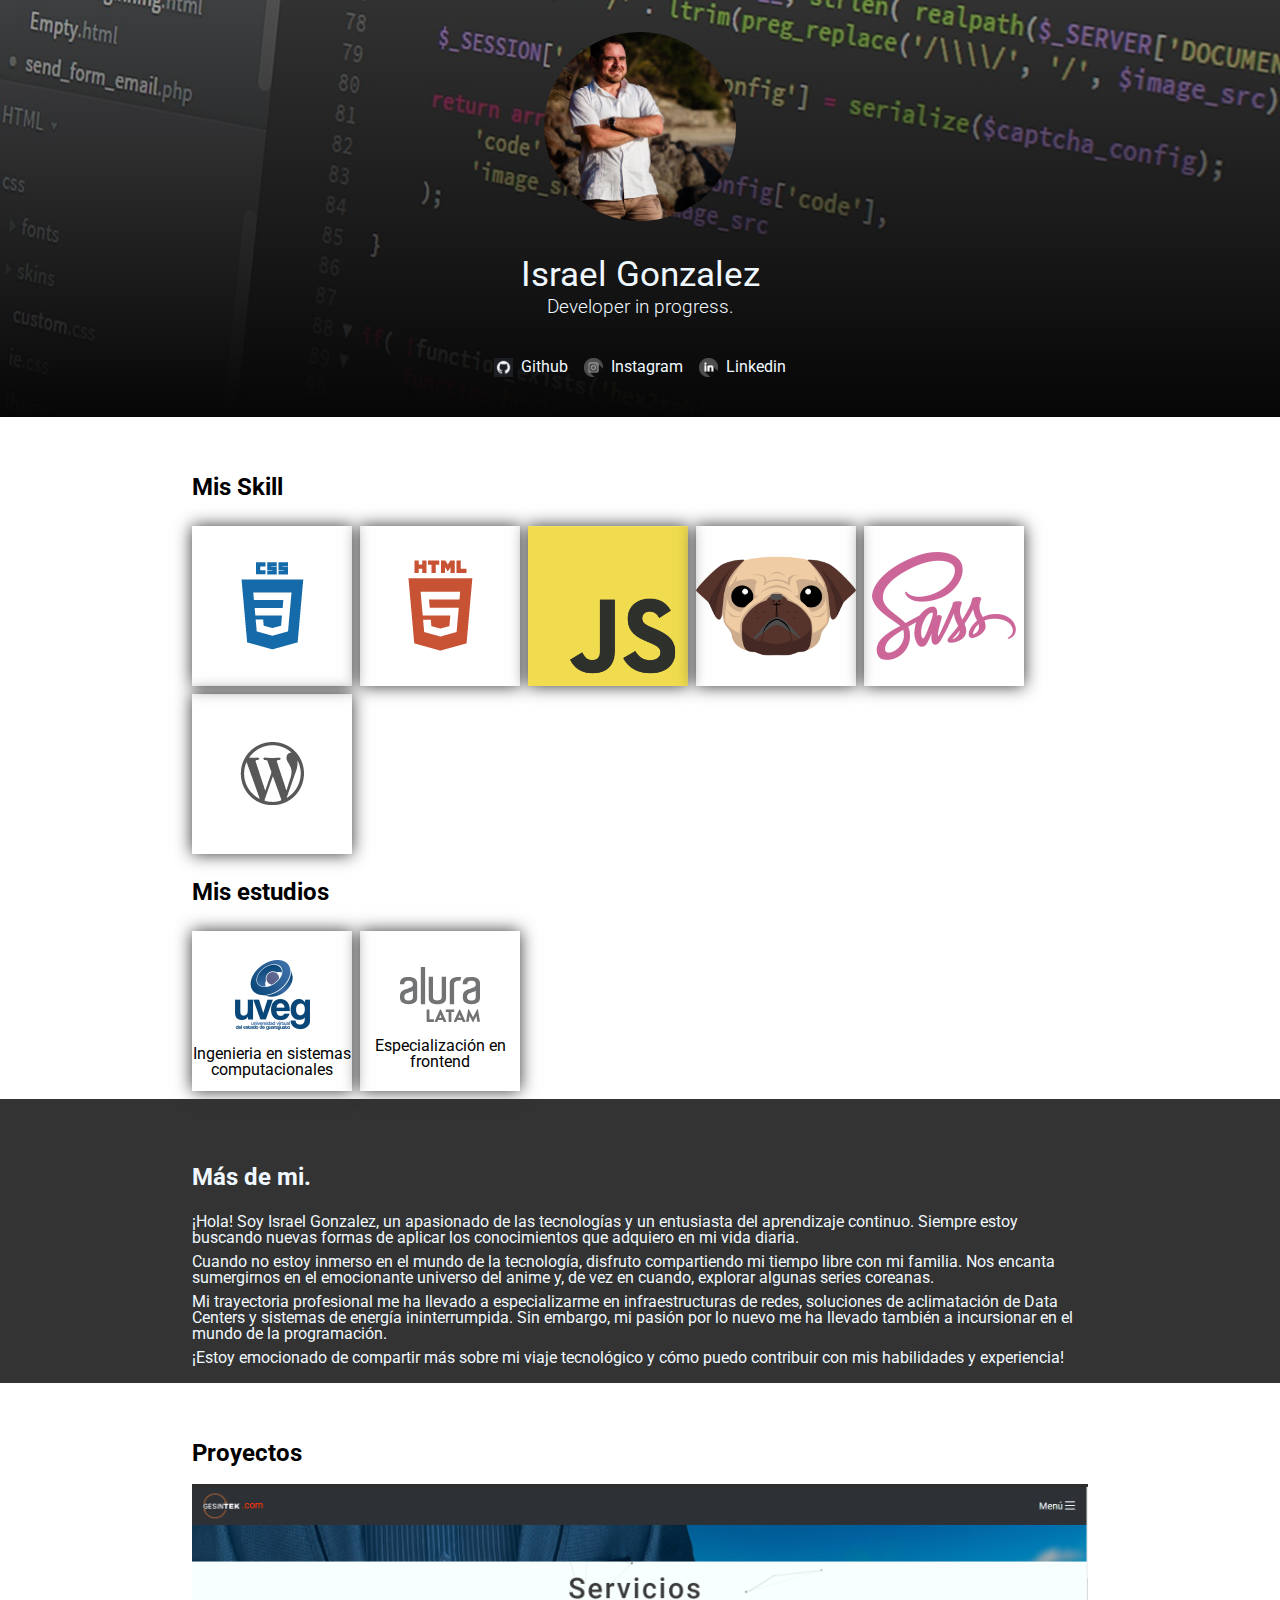
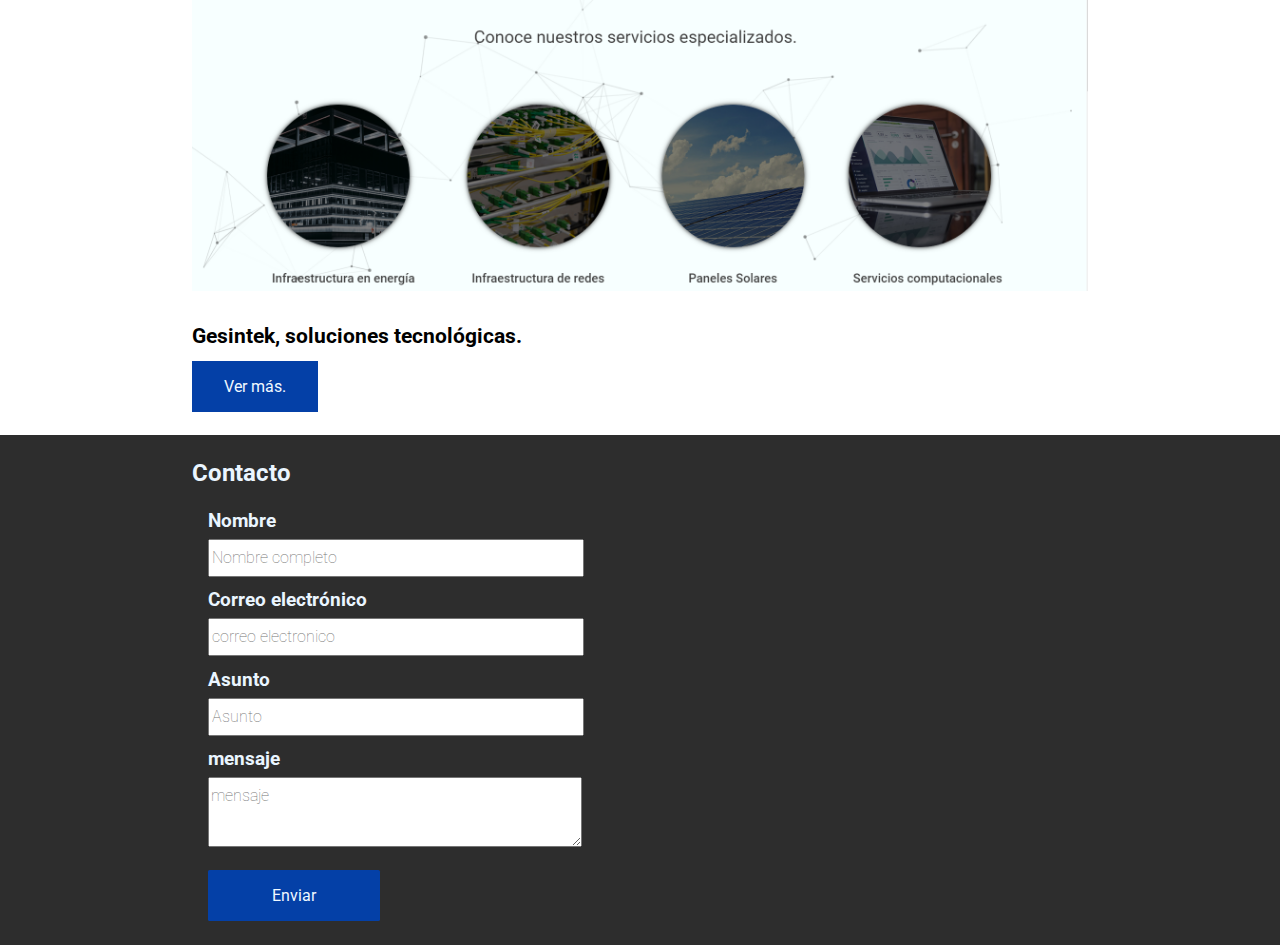
<file: Protafolio/index.html>
<!DOCTYPE html>
<html lang="es-MX">
<head>
    <meta charset="UTF-8">
    <meta name="viewport" content="width=device-width, initial-scale=1.0">
    <title>Portafolio | Israel Gonzalez</title>
    <!-- Fonts -->
    <link rel="preconnect" href="https://fonts.googleapis.com">
<link rel="preconnect" href="https://fonts.gstatic.com" crossorigin>
<link href="https://fonts.googleapis.com/css2?family=Roboto:ital,wght@0,100;0,300;0,400;0,500;0,700;0,900;1,100;1,300;1,400;1,500;1,700;1,900&display=swap" rel="stylesheet">
    <!-- Developer -->
    <link rel="stylesheet" href="css/main.css">
    <link rel="stylesheet" href="css/reset.css">
</head>
<body>
    <div class="global">
        <!-- HEADER -->
        <header class="header">
            <img src="img/illustrator/yo.png" alt="me" class="header__img">
            <div class="header__title">
                <h1>Israel Gonzalez</h1>
                <h3 class="roboto-light">Developer in progress.</h3>
            </div>
            <menu class="header__menu">
                <a href="#" class="header__link">
                    <img src="img/icons/github-6980894_1280.png" alt="git icon" class="menu__icon">
                    <p class="menu__text">Github</p>
                </a>
                <a href="#" class="header__link">
                    <img src="img/icons/insta.png" alt="instagram icon" class="menu__icon">
                    <p class="menu__text">Instagram</p>
                </a>
                <a href="#" class="header__link">
                    <img src="img/icons/in.png" alt="linkedin icon" class="menu__icon">
                    <p class="menu__text">Linkedin</p>
                </a>
            </menu>
        </header>
        <!-- SKILL&DEGREE -->
        <div class="skll">
            <div class="skill__box box-content">
                
                <h2 class="title">Mis Skill</h2>
                
                <div class="skill-card">
                    <img src="img/icons/css.png" alt="CSS icon">
                </div>
                <div class="skill-card">
                    <img src="img/icons/html5.png" alt="html5 icon">
                </div>
                <div class="skill-card">
                    <img src="img/icons/JavaScript-logo.png" alt="JavaScript icon">
                </div>
                <div class="skill-card">
                    <img src="img/icons/pug.png" alt="JavaScript icon">
                </div>
                <div class="skill-card">
                    <img src="img/icons/sass.png" alt="JavaScript icon">
                </div>
                <div class="skill-card">
                    <img src="img/icons/wp.png" alt="JavaScript icon">
                </div>
                <h2 class="title">Mis estudios</h2>
                <div class="skill-card">
                    <img src="img/icons/logo_uveg.png" alt="JavaScript icon">
                    <p>Ingenieria en sistemas computacionales</p>
                </div>
                <div class="skill-card">
                    <img src="img/icons/logo-aluraespanhol.svg" alt="JavaScript icon">
                    <p>Especialización en frontend</p>
                </div>
            </div>
        </div>
        <!-- ABOUT -->
        <div class="about">
            <div class="box-content">
                <h2 class="title">Más de mi.</h2>
                <p>¡Hola! Soy Israel Gonzalez, un apasionado de las tecnologías y un entusiasta del aprendizaje continuo. Siempre estoy buscando nuevas formas de aplicar los conocimientos que adquiero en mi vida diaria.</p>
                    
                <p>Cuando no estoy inmerso en el mundo de la tecnología, disfruto compartiendo mi tiempo libre con mi familia. Nos encanta sumergirnos en el emocionante universo del anime y, de vez en cuando, explorar algunas series coreanas.</p>
                    
                <p>Mi trayectoria profesional me ha llevado a especializarme en infraestructuras de redes, soluciones de aclimatación de Data Centers y sistemas de energía ininterrumpida. Sin embargo, mi pasión por lo nuevo me ha llevado también a incursionar en el mundo de la programación.</p>
                    
                <p>¡Estoy emocionado de compartir más sobre mi viaje tecnológico y cómo puedo contribuir con mis habilidades y experiencia!</p>
            </div>
        </div>
    </div>
    <!-- PROYECTS -->
    <div class="proyects">
        <div class="box-content">
            <h2 class="title">Proyectos</h2>
            <div class="proyects-card">
                <img src="img/illustrator/gesintek.png" alt="">
                <p>Gesintek, soluciones tecnológicas.</p>
                <a href="#">Ver más.</a>
            </div>
        </div>
    </div>
    <!-- FOOTER -->
    <footer class="footer">
        <div class="footer-box box-content">
            <h2 class="title">Contacto</h2>
            <form class="footer-form" id="form-input">
                <div class="form-input">
                    <label for="name">Nombre</label>
                    <input name="name" type="text" id="name" placeholder="Nombre completo" required>
                </div>
                <div class="form-input">
                    <label for="email">Correo electrónico</label>
                    <input name="email" id="email" placeholder="correo electronico" required>
                </div>
                <div class="form-input">
                    <label for="asunto">Asunto</label>
                    <input name="asunto" type="text" id="asunto" placeholder="Asunto" required>
                </div>
                <div class="form-input">
                    <label for="mensaje">mensaje</label>
                    <textarea name="mensaje" id="mensaje" placeholder="mensaje" required></textarea>
                </div>
                <button type="button" id="sendForm" class="form-send">Enviar</button>
            </form>
        </div>
    </footer>
    <script src="js/app.js"></script>
</body>
</html>
</file>
<file: Protafolio/css/main.css>
*{
    font-family: "Roboto", Verdana, sans-serif;
    font-size: 1rem;
}
/* HEADER */
.header{
    width: 100%;
    height: 100%;
    display: flex;
    flex-direction: column;
    flex-wrap: wrap;
    justify-content: center;
    align-items: center;
    background-color: #333;
    background-image: linear-gradient(rgba(63, 63, 63, 0.5), rgb(6,6,6)),url("../img/bg/bg-code.jpg");
    color: aliceblue;

}
.header__img{
    width: 100%;
    max-width: 12rem;
    max-height: 12rem;
    border-radius: 50%;
    padding: 2rem 0;
}
.header__menu{
    width: 100%;
    display: flex;
    flex-flow: row wrap;
    align-items: center;
    justify-content: center;
    box-sizing: border-box;
    padding: .5rem;
}
.header__title{
    text-align: center;
}
.header__title h1{
    font-size: 2.2rem;
    font-weight: bolder;
    line-height: 1.2;
}
.header__title{
    font-size: 1.2rem;
    font-weight: 100;
    line-height: 1.2;
}
.header__link{
    display: flex;
    justify-content: center;
    align-items: center;
    align-self: stretch;
    text-decoration: none;
    padding: 1rem .5rem;
    color: aliceblue;
    gap: .5rem;
}
.menu__icon{
    width: 1.2rem;
    height: 1.2rem;
}
/* ABOUT-+9937-83++3<----3.MI BEBE LO ESCRIBIO3 */
.about{
    width: 100%;
    padding: .5rem 1rem;
    box-sizing: border-box;
    background-color: #333;
    color: aliceblue;
}

.about p{
    padding: .4rem .2rem .1rem 0;
}
/* SKILL&DEGREE */
.skill__box{
    display: flex;
    justify-content: start;
    flex-flow: row wrap;
    gap: .5rem;
}
.skill__title{
    width: 100%;
    font-size: 1.5rem;
    font-weight: bolder;
    line-height: 1.5;
    padding: 1.2rem 0;
}
.skill-card{
    width:10rem;
    height:10rem;
    display: flex;
    flex-direction: column;
    justify-content: center;
    align-items: center;
    box-sizing: border-box;
    box-shadow: 0px 0px 1rem #333;
    transition: all .3s ease-in-out;   
}
.skill-card:hover{
    transform: scale(1.05);
    z-index: 1000;
    font-weight: bold;
}
.skill-card img{
    max-width: 100%;
    object-fit: cover;
    padding: 1rem .5rem;
}
.skill-card p{
    text-align: center;
}


/* PROYECTS */
.proyects-card img{
    width: 100%;
    object-fit: cover;
}
.proyects-card p{
    font-size: 1.3rem;
    font-weight: bold;
    margin: 2rem 0;
}
.proyects-card a{
    padding: 1rem 2rem;
    margin: 2rem 0;
    text-align: center;
    background-color: #0440a7;
    color: aliceblue;
    transition: all .2s ease-in;
    text-decoration: none;
}
.proyects-card a:hover{
    background-color: rgb(0, 136, 255);
    color: rgb(221, 240, 255);
    box-shadow: 0px 0px 5px rgb(63, 63, 63);
}
/* FOOTER */
.footer{
    width: 100%;
    background-color: #2d2d2d;
    color: rgb(234, 245, 255);
}
.form-input{
    width: 100%;
    max-width: 25rem;
    padding: .2rem 1rem;
    display: flex;
    flex-direction: column;
    box-sizing: border-box;
}
.form-input input,textarea{
    width: 100%;
    line-height: 2;
    margin: .2rem 0;
    font-weight: 100;
}
.form-input label{
    font-size: 1.2rem;
    line-height: 1.5;
    font-weight: bolder;
}
.form-send{
    margin: 1rem 1rem;
    padding: 1rem 4rem;
    background-color: #0440a7;
    color: rgb(240, 248, 255);
    border-radius: .1rem;
    text-decoration: none;
    transition: all .3s ease;
    border: none;
    cursor: pointer;
}
.form-send:active,.form-send:hover{
    background-color: rgb(0, 136, 255);
    color: rgb(221, 240, 255);
    box-shadow: 0px 0px 5px rgb(63, 63, 63);
}
/* 
*******
GLOBALS
********
 */
.title{
    width: 100%;
    font-size: 1.5rem;
    font-weight: bolder;
    line-height: 1.2;
    padding: 1rem 0;
}
.box-content{
    width: 100%;
    max-width: 60rem;
    padding: .5rem 2rem;
    margin: 2rem auto 0;
    box-sizing: border-box;
}
/* 
************
FONTS
************
*/
.roboto-thin {
    font-family: "Roboto", sans-serif;
    font-weight: 100;
    font-style: normal;
  }
  
  .roboto-light {
    font-family: "Roboto", sans-serif;
    font-weight: 300;
    font-style: normal;
  }
  
  .roboto-regular {
    font-family: "Roboto", sans-serif;
    font-weight: 400;
    font-style: normal;
  }
  
  .roboto-medium {
    font-family: "Roboto", sans-serif;
    font-weight: 500;
    font-style: normal;
  }
  
  .roboto-bold {
    font-family: "Roboto", sans-serif;
    font-weight: 700;
    font-style: normal;
  }
  
  .roboto-black {
    font-family: "Roboto", sans-serif;
    font-weight: 900;
    font-style: normal;
  }
  
  .roboto-thin-italic {
    font-family: "Roboto", sans-serif;
    font-weight: 100;
    font-style: italic;
  }
  
  .roboto-light-italic {
    font-family: "Roboto", sans-serif;
    font-weight: 300;
    font-style: italic;
  }
  
  .roboto-regular-italic {
    font-family: "Roboto", sans-serif;
    font-weight: 400;
    font-style: italic;
  }
  
  .roboto-medium-italic {
    font-family: "Roboto", sans-serif;
    font-weight: 500;
    font-style: italic;
  }
  
  .roboto-bold-italic {
    font-family: "Roboto", sans-serif;
    font-weight: 700;
    font-style: italic;
  }
  
  .roboto-black-italic {
    font-family: "Roboto", sans-serif;
    font-weight: 900;
    font-style: italic;
  }
</file>
